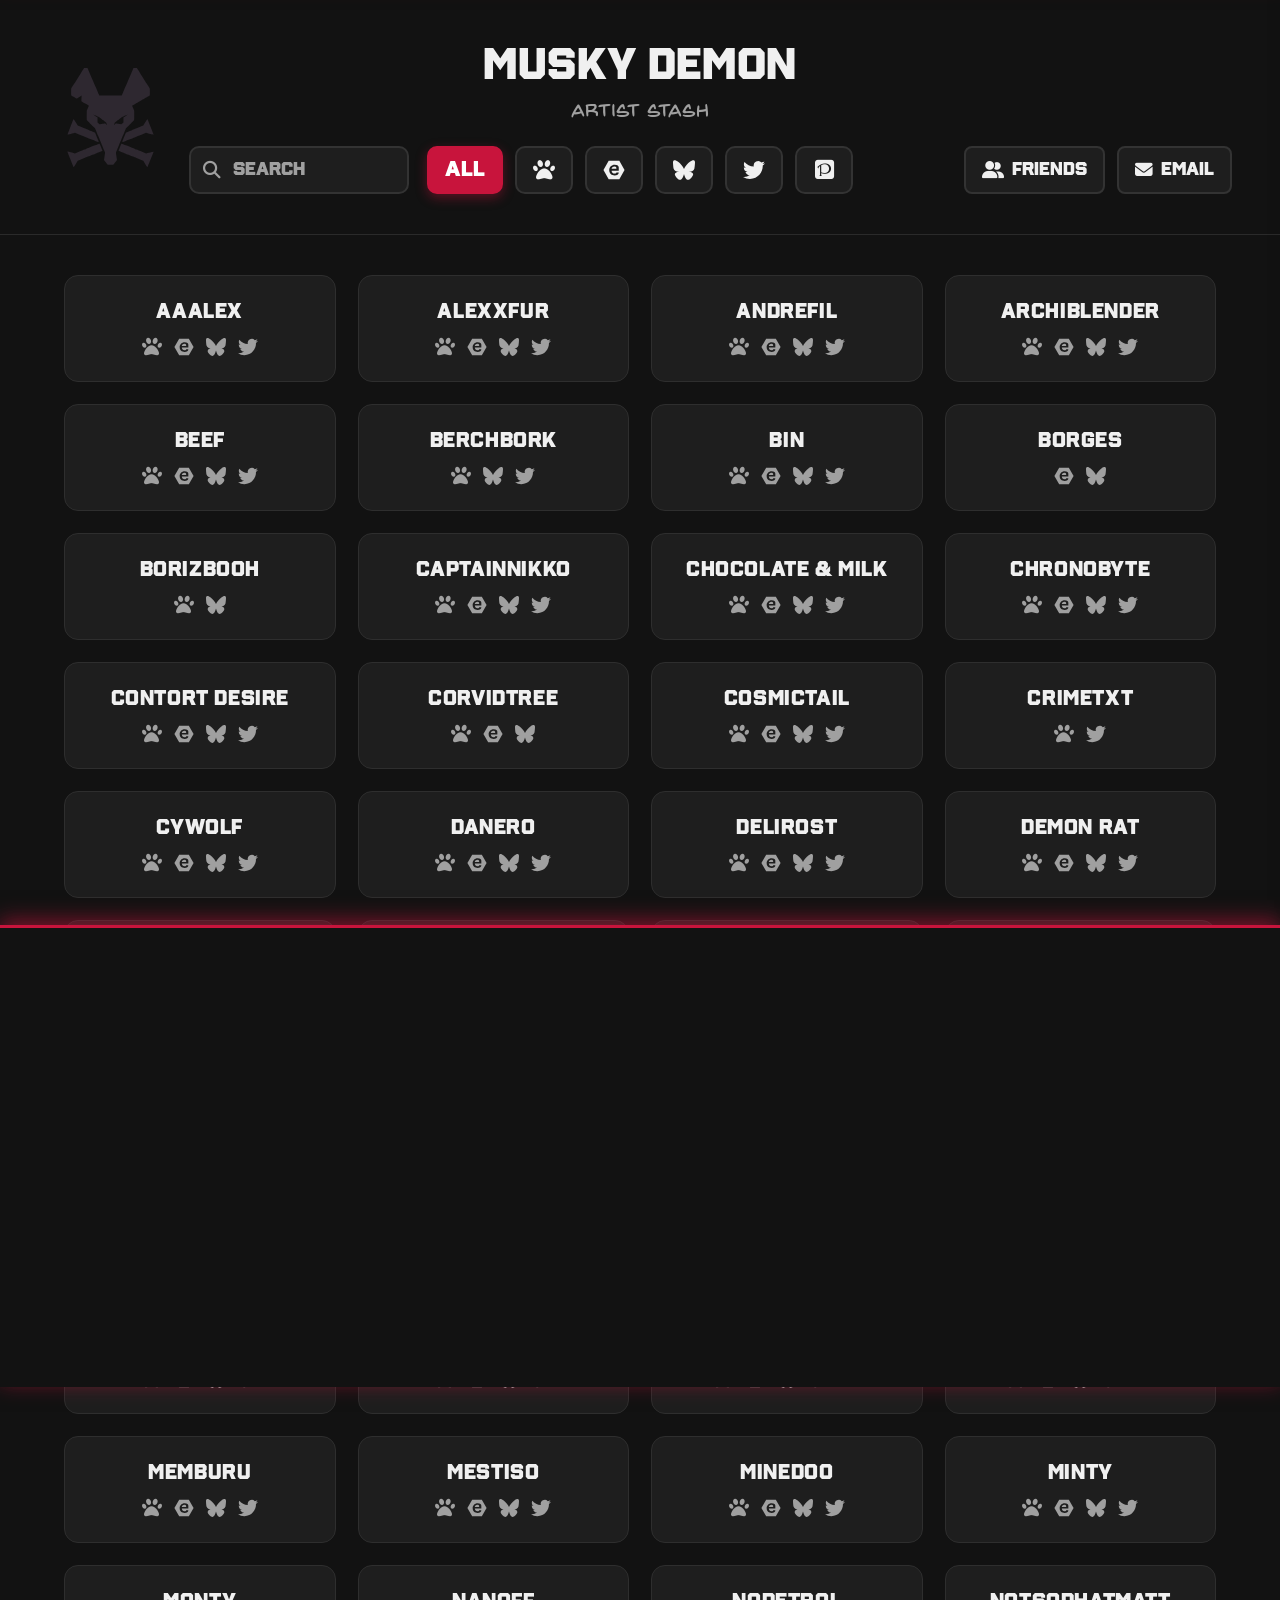
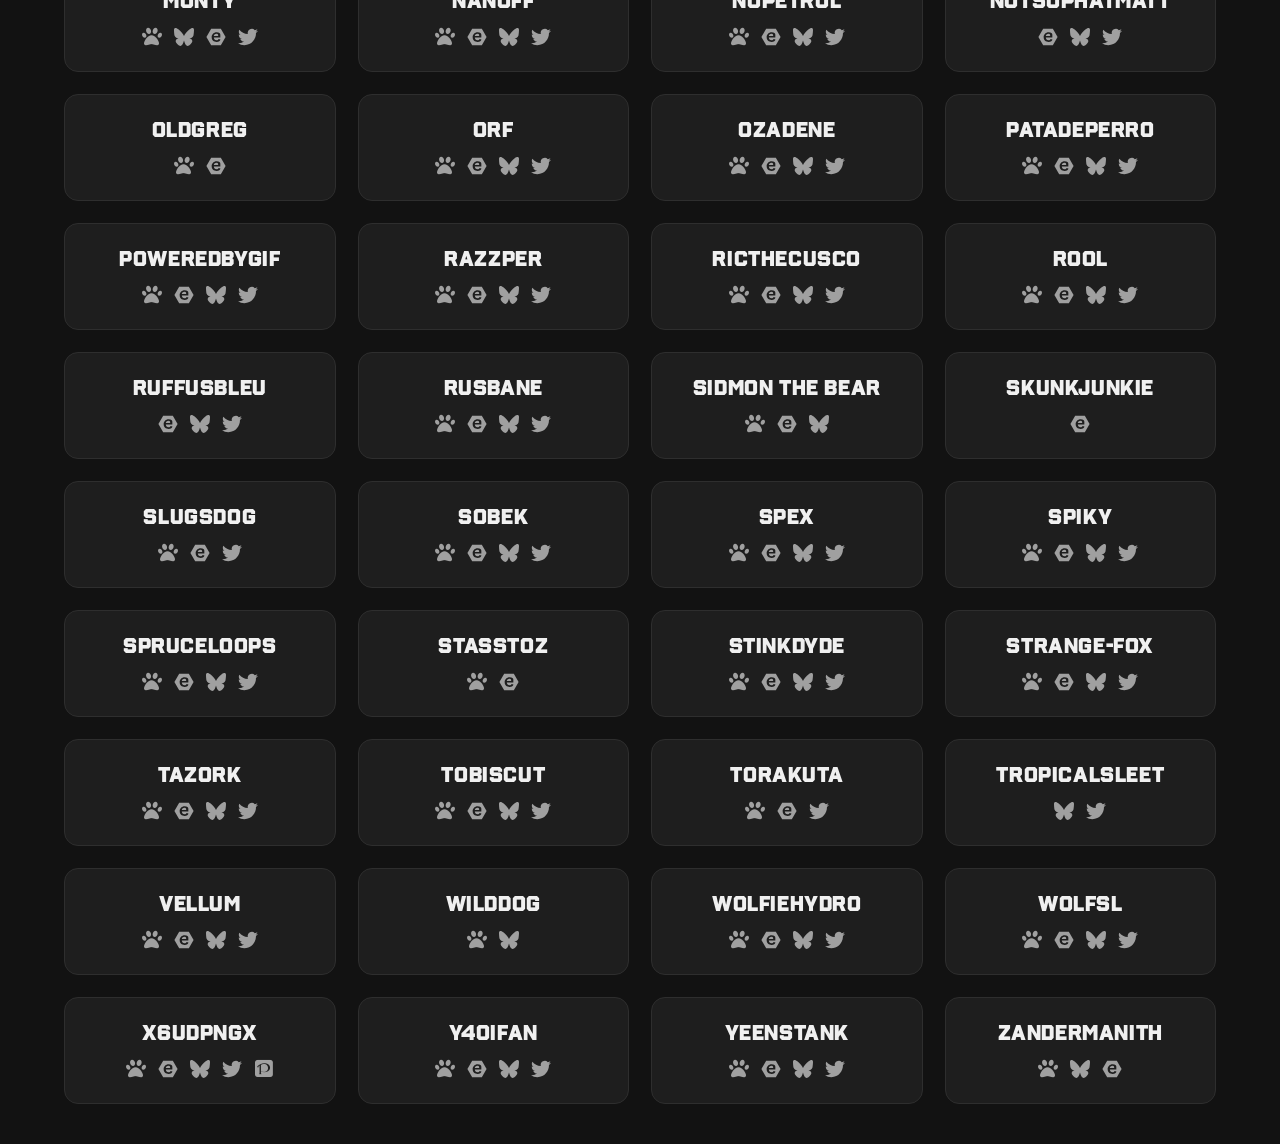
<file: artists/index.html>
<!DOCTYPE html>
<html lang="en">
<head>
    <meta charset="UTF-8">
    <meta name="viewport" content="width=device-width, initial-scale=1.0">
    <title>My Favorite Artists</title>
    <link rel="stylesheet" href="../style.css">
    <link rel="stylesheet" href="https://cdnjs.cloudflare.com/ajax/libs/font-awesome/6.5.1/css/all.min.css">
</head>
<body>
<div class="transition-maw"></div>
    <header>
        <div class="header-logo">
            <svg viewBox="0 0 22000 22000" class="custom-logo glitch-icon" fill="currentColor">
                <g transform="translate(0, 22000) scale(1, -1)">
                    <path d="M6375 19702 c-19 -12 -64 -73 -119 -162 -50 -78 -96 -148 -103 -156 -15 -15 -316 -490 -325 -514 -3 -8 -237 -383 -520 -833 -282 -450 -583 -931 -668 -1069 -85 -138 -162 -258 -171 -267 -33 -33 -364 -568 -381 -616 -16 -45 -17 -99 -18 -585 0 -324 4 -549 10 -571 6 -19 20 -45 32 -56 21 -20 351 -213 363 -213 3 0 135 -74 294 -165 194 -111 298 -165 318 -165 22 0 114 58 362 225 182 124 334 225 337 225 3 0 32 18 65 41 33 22 63 39 65 36 2 -2 -7 -217 -22 -478 -24 -429 -25 -477 -11 -509 14 -32 69 -66 661 -404 388 -221 646 -375 646 -383 0 -8 -77 -200 -172 -426 -94 -227 -177 -439 -185 -472 -20 -92 -19 -1562 1 -1610 15 -36 641 -676 1161 -1187 l290 -285 59 -149 c140 -352 439 -1079 445 -1084 4 -3 73 -167 153 -365 409 -1007 562 -1380 568 -1385 7 -5 57 -126 400 -973 l133 -327 -6 -68 c-3 -37 -42 -317 -86 -624 -45 -306 -81 -579 -81 -607 0 -49 3 -54 108 -186 264 -334 499 -620 525 -639 28 -21 37 -21 497 -21 460 0 469 0 497 21 26 19 261 305 526 639 104 132 107 137 107 186 0 28 -36 301 -81 607 -44 307 -83 587 -86 624 l-6 68 133 327 c343 847 393 968 400 973 6 5 159 378 568 1385 80 198 149 362 153 365 6 5 305 732 445 1084 l59 149 290 285 c520 511 1146 1151 1161 1187 20 48 21 1518 1 1610 -8 33 -91 245 -185 472 -95 226 -172 418 -172 426 0 8 209 134 519 311 285 163 521 296 524 296 9 0 272 152 277 161 3 4 140 85 305 179 165 94 302 175 305 179 5 9 776 451 785 451 12 0 342 193 363 213 12 11 26 37 32 56 6 22 10 247 10 571 -1 486 -2 540 -18 585 -17 48 -348 583 -381 616 -9 9 -86 129 -171 267 -85 138 -386 619 -668 1069 -283 450 -517 825 -520 833 -9 24 -310 499 -325 514 -7 8 -53 78 -103 156 -55 89 -100 150 -119 162 -28 17 -51 18 -285 16 -221 -3 -259 -5 -282 -20 -20 -13 -61 -101 -191 -405 -91 -213 -169 -397 -173 -408 -20 -58 -507 -1191 -513 -1195 -4 -3 -56 -120 -115 -260 -59 -140 -265 -626 -458 -1080 -193 -454 -359 -847 -370 -875 -11 -27 -24 -52 -28 -55 -4 -3 -59 -126 -123 -275 l-116 -270 -1971 0 -1971 0 -116 270 c-64 149 -119 272 -123 275 -4 3 -17 28 -28 55 -11 28 -177 421 -370 875 -193 454 -399 940 -458 1080 -59 140 -111 257 -115 260 -6 4 -493 1137 -513 1195 -4 11 -82 195 -173 408 -130 304 -171 392 -191 405 -23 15 -61 17 -282 20 -234 2 -257 1 -285 -16z m2001 -8343 c170 -78 354 -161 409 -184 88 -37 140 -72 413 -274 172 -127 316 -231 319 -231 8 0 221 -159 225 -168 2 -4 112 -88 245 -186 l242 -179 85 -231 c48 -127 86 -239 86 -248 0 -47 -42 -11 -164 142 -143 179 -128 170 -251 150 -225 -36 -884 -130 -914 -130 -33 1 -50 15 -193 154 l-158 154 0 433 -1 434 -362 226 c-315 196 -362 230 -365 253 -3 24 -1 26 36 26 29 0 118 -36 348 -141z m5632 115 c-3 -23 -50 -57 -365 -253 l-362 -226 -1 -434 0 -433 -157 -154 c-144 -139 -161 -153 -194 -154 -30 0 -689 94 -914 130 -123 20 -108 29 -251 -150 -122 -153 -164 -189 -164 -142 0 9 38 121 86 248 l85 231 242 179 c133 98 243 182 245 186 4 9 217 168 225 168 3 0 147 104 319 232 262 193 328 237 403 269 49 21 232 103 405 182 244 113 325 146 358 146 41 1 43 0 40 -25z"/>
                    <path d="M4477 10678 c-8 -13 -250 -611 -537 -1329 -414 -1032 -522 -1311 -516 -1332 13 -54 -24 -62 1049 214 l268 68 707 -280 c389 -154 1038 -412 1442 -572 404 -160 737 -294 740 -298 3 -4 46 -23 95 -42 50 -19 307 -121 571 -226 536 -213 551 -217 598 -160 14 17 26 43 26 58 0 28 -114 321 -129 331 -4 3 -13 21 -20 40 -32 94 -487 1195 -500 1210 -9 10 -117 57 -241 105 -369 142 -885 348 -890 356 -5 6 -248 103 -1461 583 l-445 176 -320 526 c-175 289 -332 541 -347 560 -34 40 -70 45 -90 12z"/>
                    <path d="M17433 10666 c-15 -19 -172 -271 -347 -560 l-320 -526 -445 -176 c-1213 -480 -1456 -577 -1461 -583 -5 -8 -521 -214 -890 -356 -124 -48 -232 -95 -241 -105 -13 -15 -468 -1116 -500 -1210 -7 -19 -16 -37 -20 -40 -15 -10 -129 -303 -129 -331 0 -15 12 -41 26 -58 47 -57 62 -53 598 160 264 105 522 207 571 226 50 19 92 38 95 42 3 4 336 138 740 298 404 160 1053 418 1442 572 l707 280 268 -68 c817 -210 994 -253 1018 -247 58 15 69 -18 -485 1365 -287 718 -529 1316 -537 1329 -20 33 -56 28 -90 -12z"/>
                    <path d="M8890 6333 c-63 -26 -329 -131 -590 -233 -1124 -443 -1575 -624 -1580 -631 -3 -4 -134 -58 -290 -119 -157 -62 -601 -237 -987 -391 l-702 -278 -268 68 c-817 210 -994 253 -1018 247 -58 -15 -69 18 485 -1365 287 -718 529 -1316 537 -1328 20 -34 56 -29 90 11 15 19 172 271 347 560 l320 526 445 176 c1213 480 1456 577 1461 583 5 7 495 204 825 331 88 34 311 122 495 195 184 73 505 200 713 282 456 178 437 162 375 318 -17 44 -35 82 -39 85 -3 3 -16 28 -27 55 -266 661 -368 904 -386 923 -38 39 -79 36 -206 -15z"/>
                    <path d="M12935 6371 c-11 -5 -27 -17 -36 -27 -14 -15 -138 -317 -381 -919 -11 -27 -24 -52 -27 -55 -11 -8 -71 -163 -71 -183 0 -10 6 -30 14 -45 12 -23 64 -47 393 -175 208 -82 529 -209 713 -282 184 -73 407 -161 495 -195 330 -127 820 -324 825 -331 5 -6 248 -103 1461 -583 l445 -176 320 -526 c175 -289 332 -541 347 -560 34 -40 70 -45 90 -12 8 13 250 611 537 1329 414 1032 522 1311 516 1332 -13 54 24 62 -1049 -214 l-268 -68 -702 278 c-386 154 -830 329 -987 391 -156 61 -287 115 -290 119 -5 7 -457 188 -1580 631 -792 312 -724 287 -765 271z"/>
                </g>
            </svg>
        </div>
        
        <h1 class="title-font">Musky Demon</h1>
        <p class="body-font">Artist Stash</p>
        
        <div class="controls-wrapper">
            
            <div class="search-and-all">
                <div class="search-container">
                    <i class="fa-solid fa-magnifying-glass search-icon"></i>
                    <input type="text" id="searchInput" class="search-bar" placeholder="SEARCH">
                </div>
                <button class="filter-btn active all-btn" data-platform="all">ALL</button>
            </div>
            
            <div class="filters" id="filters">
                <button class="filter-btn" data-platform="fa" title="FurAffinity">
                    <i class="fa-solid fa-paw"></i>
                </button>
                <button class="filter-btn" data-platform="e621" title="e621">
                    <svg viewBox="0 0 24 24">
                        <path fill-rule="evenodd" clip-rule="evenodd" d="M6.2 2L17.8 2L23.5 12L17.8 22L6.2 22L0.5 12ZM17.2 9.4C17.2 7.5 15.9 6.2 12.7 6.2C9.4 6.2 6.8 8.8 6.8 12C6.8 15.9 9.4 17.9 12.7 17.9C15.3 17.9 17.2 16.6 17.2 14.6H14.6C14.6 15.3 14 15.9 12.7 15.9C10.7 15.9 9.4 14.6 9.4 12.7H17.2V9.4ZM9.4 10.7C9.4 9.4 10.7 8.1 12.7 8.1C14.6 8.1 14.6 9.4 14.6 10.7H9.4Z" />
                    </svg>
                </button>
                <button class="filter-btn" data-platform="bsky" title="BlueSky">
                    <svg viewBox="0 0 24 24"><path d="M12 10.8c-1.087-2.114-4.046-6.053-6.798-7.995C2.566.944 1.561 1.266.902 1.565.139 1.908 0 3.08 0 3.768c0 .69.378 5.65.624 6.479.815 2.736 3.713 3.66 6.383 3.364.136-.02.275-.039.415-.056-.138.022-.276.04-.415.056-3.912.58-7.387 2.005-2.83 7.078 5.013 5.19 6.87-1.113 7.823-4.381.953 3.268 2.81 9.57 7.823 4.381 4.557-5.073 1.082-6.498-2.83-7.078-.139-.016-.277-.034-.415-.056.14.017.279.036.415.056 2.67.297 5.568-.628 6.383-3.364.246-.828.624-5.79.624-6.478 0-.69-.139-1.861-.902-2.204-.659-.298-1.664-.62-4.3 1.24C16.046 4.748 13.087 8.687 12 10.8Z"/></svg>
                </button>
                <button class="filter-btn" data-platform="twitter" title="Twitter">
                    <svg viewBox="0 0 24 24"><path d="M23.953 4.57a10 10 0 01-2.825.775 4.958 4.958 0 002.163-2.723c-.951.555-2.005.959-3.127 1.184a4.92 4.92 0 00-8.384 4.482C7.69 8.095 4.067 6.13 1.64 3.162a4.822 4.822 0 00-.666 2.475c0 1.71.87 3.213 2.188 4.096a4.904 4.904 0 01-2.228-.616v.06a4.923 4.923 0 003.946 4.827 4.996 4.996 0 01-2.212.085 4.936 4.936 0 004.604 3.417 9.867 9.867 0 01-6.102 2.105c-.39 0-.779-.023-1.17-.067a13.995 13.995 0 007.557 2.209c9.053 0 13.998-7.496 13.998-13.985 0-.21 0-.42-.015-.63A9.936 9.936 0 0024 4.59z"/></svg>
                </button>
                <button class="filter-btn" data-platform="pixiv" title="Pixiv">
                    <i class="fa-brands fa-pixiv"></i>
                </button>
            </div>
            
        </div>

        <div class="top-nav">
            <a href="../friends/" class="nav-btn friends-btn" title="Friends">
                <i class="fa-solid fa-user-group"></i>
                <span class="btn-text">Friends</span>
            </a>
            <a href="../redirect/" class="nav-btn email-btn" title="Email">
                <i class="fa-solid fa-envelope"></i>
                <span class="btn-text">Email</span>
            </a>
        </div>

    </header>

    <main>
        <div class="artist-grid" id="artistGrid"></div>
    </main>

    <div id="sidePanel" class="side-panel">
        <button id="closePanel" class="close-btn" aria-label="Close panel"><i class="fa-solid fa-xmark"></i></button>
        <div class="panel-content" id="panelContent">
        </div>
    </div>
    
    <div id="panelOverlay" class="panel-overlay"></div>

    <script src="artists.js"></script>
    <script src="../script.js"></script>
</body>
</html>
</file>
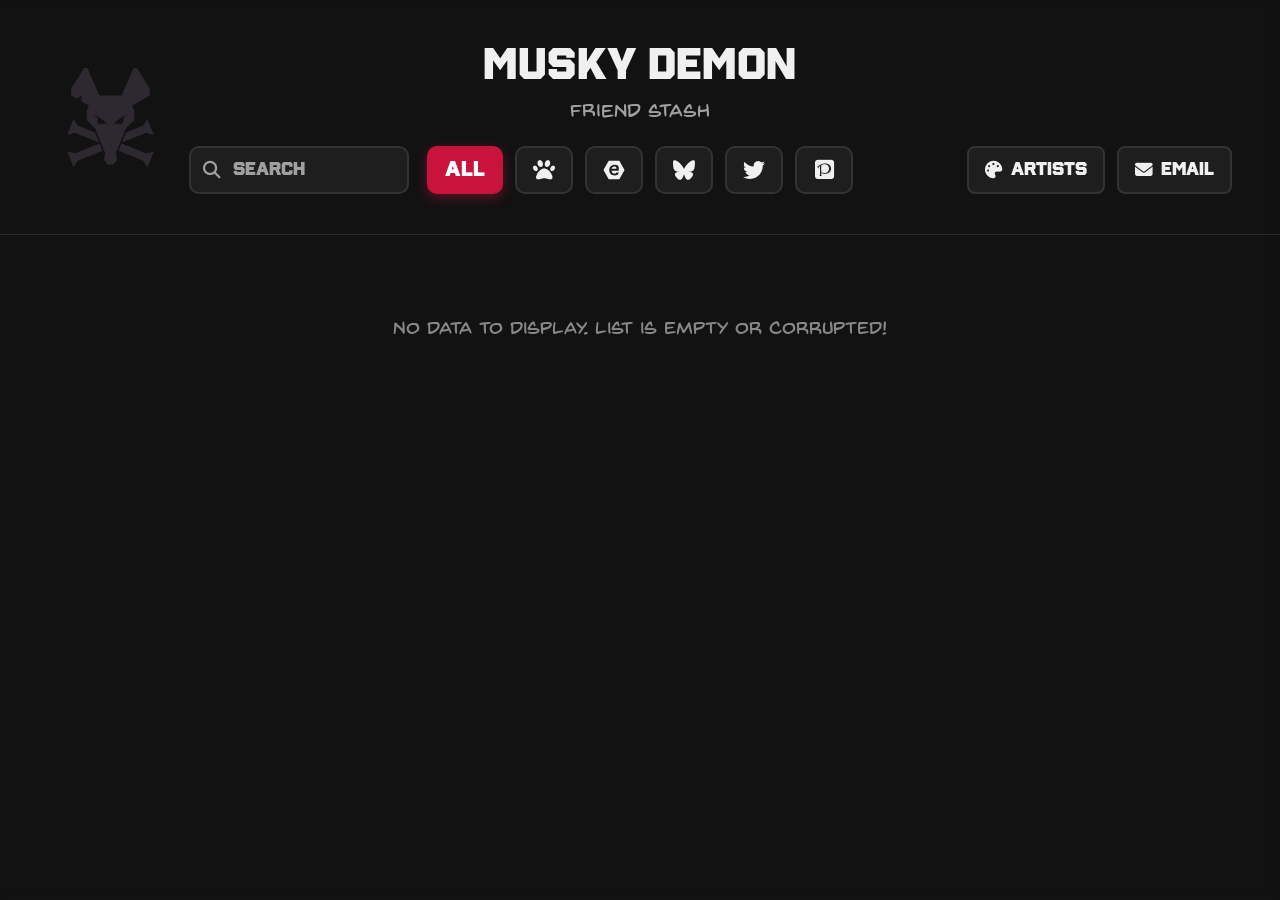
<file: friends/index.html>
<!DOCTYPE html>
<html lang="en">
<head>
    <meta charset="UTF-8">
    <meta name="viewport" content="width=device-width, initial-scale=1.0">
    <title>My Dear Friends</title>
    <link rel="stylesheet" href="../style.css">
    <link rel="stylesheet" href="https://cdnjs.cloudflare.com/ajax/libs/font-awesome/6.5.1/css/all.min.css">
</head>
<body>
<div class="transition-maw"></div>
    <header>
        <div class="header-logo">
            <svg viewBox="0 0 22000 22000" class="custom-logo glitch-icon" fill="currentColor">
                <g transform="translate(0, 22000) scale(1, -1)">
                    <path d="M6375 19702 c-19 -12 -64 -73 -119 -162 -50 -78 -96 -148 -103 -156 -15 -15 -316 -490 -325 -514 -3 -8 -237 -383 -520 -833 -282 -450 -583 -931 -668 -1069 -85 -138 -162 -258 -171 -267 -33 -33 -364 -568 -381 -616 -16 -45 -17 -99 -18 -585 0 -324 4 -549 10 -571 6 -19 20 -45 32 -56 21 -20 351 -213 363 -213 3 0 135 -74 294 -165 194 -111 298 -165 318 -165 22 0 114 58 362 225 182 124 334 225 337 225 3 0 32 18 65 41 33 22 63 39 65 36 2 -2 -7 -217 -22 -478 -24 -429 -25 -477 -11 -509 14 -32 69 -66 661 -404 388 -221 646 -375 646 -383 0 -8 -77 -200 -172 -426 -94 -227 -177 -439 -185 -472 -20 -92 -19 -1562 1 -1610 15 -36 641 -676 1161 -1187 l290 -285 59 -149 c140 -352 439 -1079 445 -1084 4 -3 73 -167 153 -365 409 -1007 562 -1380 568 -1385 7 -5 57 -126 400 -973 l133 -327 -6 -68 c-3 -37 -42 -317 -86 -624 -45 -306 -81 -579 -81 -607 0 -49 3 -54 108 -186 264 -334 499 -620 525 -639 28 -21 37 -21 497 -21 460 0 469 0 497 21 26 19 261 305 526 639 104 132 107 137 107 186 0 28 -36 301 -81 607 -44 307 -83 587 -86 624 l-6 68 133 327 c343 847 393 968 400 973 6 5 159 378 568 1385 80 198 149 362 153 365 6 5 305 732 445 1084 l59 149 290 285 c520 511 1146 1151 1161 1187 20 48 21 1518 1 1610 -8 33 -91 245 -185 472 -95 226 -172 418 -172 426 0 8 209 134 519 311 285 163 521 296 524 296 9 0 272 152 277 161 3 4 140 85 305 179 165 94 302 175 305 179 5 9 776 451 785 451 12 0 342 193 363 213 12 11 26 37 32 56 6 22 10 247 10 571 -1 486 -2 540 -18 585 -17 48 -348 583 -381 616 -9 9 -86 129 -171 267 -85 138 -386 619 -668 1069 -283 450 -517 825 -520 833 -9 24 -310 499 -325 514 -7 8 -53 78 -103 156 -55 89 -100 150 -119 162 -28 17 -51 18 -285 16 -221 -3 -259 -5 -282 -20 -20 -13 -61 -101 -191 -405 -91 -213 -169 -397 -173 -408 -20 -58 -507 -1191 -513 -1195 -4 -3 -56 -120 -115 -260 -59 -140 -265 -626 -458 -1080 -193 -454 -359 -847 -370 -875 -11 -27 -24 -52 -28 -55 -4 -3 -59 -126 -123 -275 l-116 -270 -1971 0 -1971 0 -116 270 c-64 149 -119 272 -123 275 -4 3 -17 28 -28 55 -11 28 -177 421 -370 875 -193 454 -399 940 -458 1080 -59 140 -111 257 -115 260 -6 4 -493 1137 -513 1195 -4 11 -82 195 -173 408 -130 304 -171 392 -191 405 -23 15 -61 17 -282 20 -234 2 -257 1 -285 -16z m2001 -8343 c170 -78 354 -161 409 -184 88 -37 140 -72 413 -274 172 -127 316 -231 319 -231 8 0 221 -159 225 -168 2 -4 112 -88 245 -186 l242 -179 85 -231 c48 -127 86 -239 86 -248 0 -47 -42 -11 -164 142 -143 179 -128 170 -251 150 -225 -36 -884 -130 -914 -130 -33 1 -50 15 -193 154 l-158 154 0 433 -1 434 -362 226 c-315 196 -362 230 -365 253 -3 24 -1 26 36 26 29 0 118 -36 348 -141z m5632 115 c-3 -23 -50 -57 -365 -253 l-362 -226 -1 -434 0 -433 -157 -154 c-144 -139 -161 -153 -194 -154 -30 0 -689 94 -914 130 -123 20 -108 29 -251 -150 -122 -153 -164 -189 -164 -142 0 9 38 121 86 248 l85 231 242 179 c133 98 243 182 245 186 4 9 217 168 225 168 3 0 147 104 319 232 262 193 328 237 403 269 49 21 232 103 405 182 244 113 325 146 358 146 41 1 43 0 40 -25z"/>
                    <path d="M4477 10678 c-8 -13 -250 -611 -537 -1329 -414 -1032 -522 -1311 -516 -1332 13 -54 -24 -62 1049 214 l268 68 707 -280 c389 -154 1038 -412 1442 -572 404 -160 737 -294 740 -298 3 -4 46 -23 95 -42 50 -19 307 -121 571 -226 536 -213 551 -217 598 -160 14 17 26 43 26 58 0 28 -114 321 -129 331 -4 3 -13 21 -20 40 -32 94 -487 1195 -500 1210 -9 10 -117 57 -241 105 -369 142 -885 348 -890 356 -5 6 -248 103 -1461 583 l-445 176 -320 526 c-175 289 -332 541 -347 560 -34 40 -70 45 -90 12z"/>
                    <path d="M17433 10666 c-15 -19 -172 -271 -347 -560 l-320 -526 -445 -176 c-1213 -480 -1456 -577 -1461 -583 -5 -8 -521 -214 -890 -356 -124 -48 -232 -95 -241 -105 -13 -15 -468 -1116 -500 -1210 -7 -19 -16 -37 -20 -40 -15 -10 -129 -303 -129 -331 0 -15 12 -41 26 -58 47 -57 62 -53 598 160 264 105 522 207 571 226 50 19 92 38 95 42 3 4 336 138 740 298 404 160 1053 418 1442 572 l707 280 268 -68 c817 -210 994 -253 1018 -247 58 15 69 -18 -485 1365 -287 718 -529 1316 -537 1329 -20 33 -56 28 -90 -12z"/>
                    <path d="M8890 6333 c-63 -26 -329 -131 -590 -233 -1124 -443 -1575 -624 -1580 -631 -3 -4 -134 -58 -290 -119 -157 -62 -601 -237 -987 -391 l-702 -278 -268 68 c-817 210 -994 253 -1018 247 -58 -15 -69 18 485 -1365 287 -718 529 -1316 537 -1328 20 -34 56 -29 90 11 15 19 172 271 347 560 l320 526 445 176 c1213 480 1456 577 1461 583 5 7 495 204 825 331 88 34 311 122 495 195 184 73 505 200 713 282 456 178 437 162 375 318 -17 44 -35 82 -39 85 -3 3 -16 28 -27 55 -266 661 -368 904 -386 923 -38 39 -79 36 -206 -15z"/>
                    <path d="M12935 6371 c-11 -5 -27 -17 -36 -27 -14 -15 -138 -317 -381 -919 -11 -27 -24 -52 -27 -55 -11 -8 -71 -163 -71 -183 0 -10 6 -30 14 -45 12 -23 64 -47 393 -175 208 -82 529 -209 713 -282 184 -73 407 -161 495 -195 330 -127 820 -324 825 -331 5 -6 248 -103 1461 -583 l445 -176 320 -526 c175 -289 332 -541 347 -560 34 -40 70 -45 90 -12 8 13 250 611 537 1329 414 1032 522 1311 516 1332 -13 54 24 62 -1049 -214 l-268 -68 -702 278 c-386 154 -830 329 -987 391 -156 61 -287 115 -290 119 -5 7 -457 188 -1580 631 -792 312 -724 287 -765 271z"/>
                </g>
            </svg>
        </div>
        
        <h1 class="title-font">Musky Demon</h1>
        <p class="body-font">Friend Stash</p>
        
        <div class="controls-wrapper">
            
            <div class="search-and-all">
                <div class="search-container">
                    <i class="fa-solid fa-magnifying-glass search-icon"></i>
                    <input type="text" id="searchInput" class="search-bar" placeholder="SEARCH">
                </div>
                <button class="filter-btn active all-btn" data-platform="all">ALL</button>
            </div>
            
            <div class="filters" id="filters">
                <button class="filter-btn" data-platform="fa" title="FurAffinity">
                    <i class="fa-solid fa-paw"></i>
                </button>
                <button class="filter-btn" data-platform="e621" title="e621">
                    <svg viewBox="0 0 24 24">
                        <path fill-rule="evenodd" clip-rule="evenodd" d="M6.2 2L17.8 2L23.5 12L17.8 22L6.2 22L0.5 12ZM17.2 9.4C17.2 7.5 15.9 6.2 12.7 6.2C9.4 6.2 6.8 8.8 6.8 12C6.8 15.9 9.4 17.9 12.7 17.9C15.3 17.9 17.2 16.6 17.2 14.6H14.6C14.6 15.3 14 15.9 12.7 15.9C10.7 15.9 9.4 14.6 9.4 12.7H17.2V9.4ZM9.4 10.7C9.4 9.4 10.7 8.1 12.7 8.1C14.6 8.1 14.6 9.4 14.6 10.7H9.4Z" />
                    </svg>
                </button>
                <button class="filter-btn" data-platform="bsky" title="BlueSky">
                    <svg viewBox="0 0 24 24"><path d="M12 10.8c-1.087-2.114-4.046-6.053-6.798-7.995C2.566.944 1.561 1.266.902 1.565.139 1.908 0 3.08 0 3.768c0 .69.378 5.65.624 6.479.815 2.736 3.713 3.66 6.383 3.364.136-.02.275-.039.415-.056-.138.022-.276.04-.415.056-3.912.58-7.387 2.005-2.83 7.078 5.013 5.19 6.87-1.113 7.823-4.381.953 3.268 2.81 9.57 7.823 4.381 4.557-5.073 1.082-6.498-2.83-7.078-.139-.016-.277-.034-.415-.056.14.017.279.036.415.056 2.67.297 5.568-.628 6.383-3.364.246-.828.624-5.79.624-6.478 0-.69-.139-1.861-.902-2.204-.659-.298-1.664-.62-4.3 1.24C16.046 4.748 13.087 8.687 12 10.8Z"/></svg>
                </button>
                <button class="filter-btn" data-platform="twitter" title="Twitter">
                    <svg viewBox="0 0 24 24"><path d="M23.953 4.57a10 10 0 01-2.825.775 4.958 4.958 0 002.163-2.723c-.951.555-2.005.959-3.127 1.184a4.92 4.92 0 00-8.384 4.482C7.69 8.095 4.067 6.13 1.64 3.162a4.822 4.822 0 00-.666 2.475c0 1.71.87 3.213 2.188 4.096a4.904 4.904 0 01-2.228-.616v.06a4.923 4.923 0 003.946 4.827 4.996 4.996 0 01-2.212.085 4.936 4.936 0 004.604 3.417 9.867 9.867 0 01-6.102 2.105c-.39 0-.779-.023-1.17-.067a13.995 13.995 0 007.557 2.209c9.053 0 13.998-7.496 13.998-13.985 0-.21 0-.42-.015-.63A9.936 9.936 0 0024 4.59z"/></svg>
                </button>
                <button class="filter-btn" data-platform="pixiv" title="Pixiv">
                    <i class="fa-brands fa-pixiv"></i>
                </button>
            </div>
            
        </div>

        <div class="top-nav">
            <a href="../artists/" class="nav-btn artists-btn" title="Artists">
                <i class="fa-solid fa-palette"></i>
                <span class="btn-text">Artists</span>
            </a>
            <a href="../redirect/" class="nav-btn email-btn" title="Email">
                <i class="fa-solid fa-envelope"></i>
                <span class="btn-text">Email</span>
            </a>
        </div>

    </header>

    <main>
        <div class="artist-grid" id="artistGrid"></div>
    </main>

    <div id="sidePanel" class="side-panel">
        <button id="closePanel" class="close-btn" aria-label="Close panel"><i class="fa-solid fa-xmark"></i></button>
        <div class="panel-content" id="panelContent">
        </div>
    </div>
    
    <div id="panelOverlay" class="panel-overlay"></div>

    <script src="friends.js"></script>
    <script src="../script.js"></script>
</body>
</html>
</file>
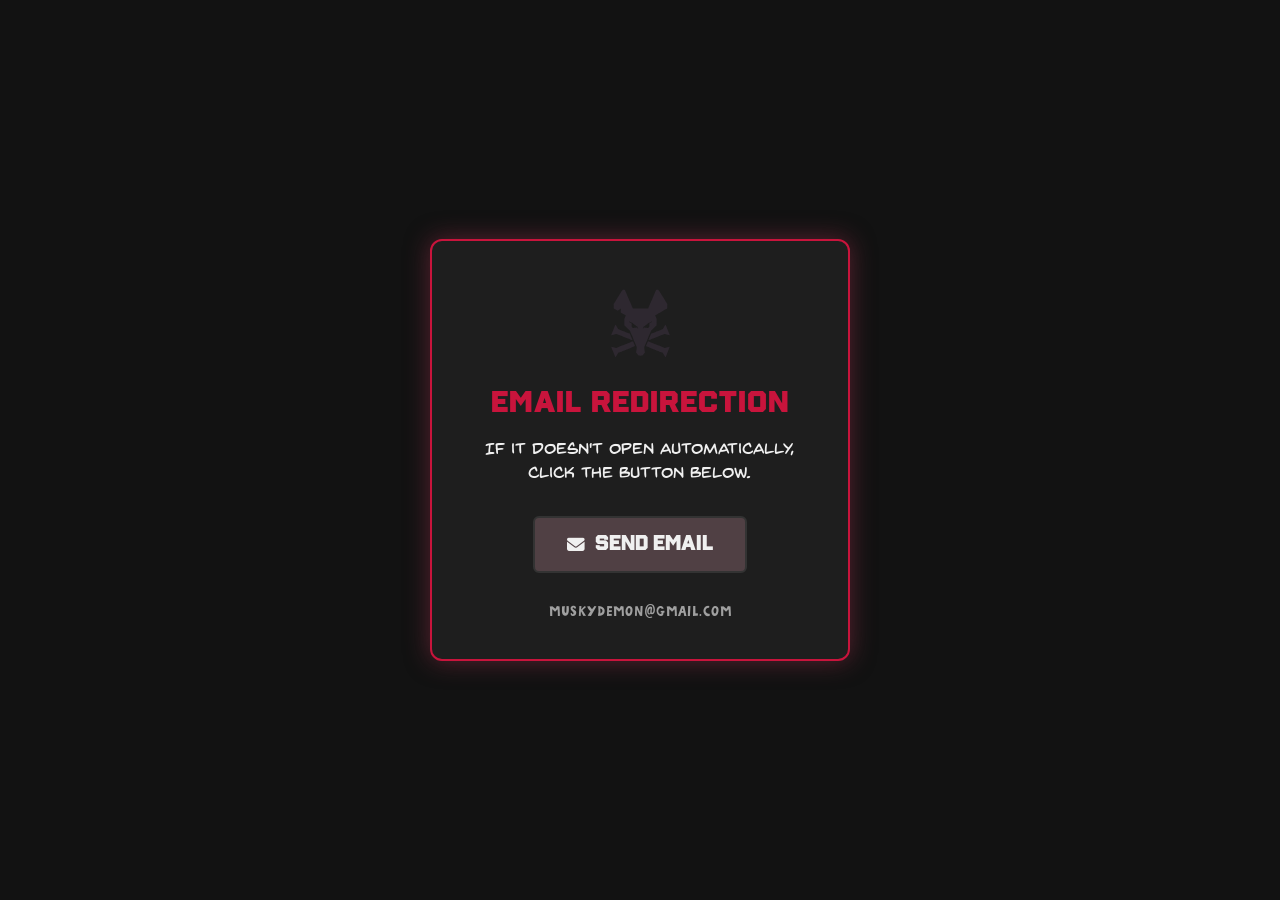
<file: redirect/index.html>
<!DOCTYPE html>
<html lang="en">
<head>
    <meta charset="UTF-8">
    <meta name="viewport" content="width=device-width, initial-scale=1.0">
    <title>Sniffing through..</title>
    <link rel="stylesheet" href="style.css">
    <!-- FontAwesome for the button icon -->
    <link rel="stylesheet" href="https://cdnjs.cloudflare.com/ajax/libs/font-awesome/6.5.1/css/all.min.css">
</head>
<body>

    <div class="card" id="redirectCard">
        <div class="icon-header">
            <!-- Exact Vector SVG with Glitch Animation Class -->
            <svg viewBox="0 0 22000 22000" class="custom-logo glitch-icon" fill="currentColor">
                <g transform="translate(0, 22000) scale(1, -1)">
                    <path d="M6375 19702 c-19 -12 -64 -73 -119 -162 -50 -78 -96 -148 -103 -156 -15 -15 -316 -490 -325 -514 -3 -8 -237 -383 -520 -833 -282 -450 -583 -931 -668 -1069 -85 -138 -162 -258 -171 -267 -33 -33 -364 -568 -381 -616 -16 -45 -17 -99 -18 -585 0 -324 4 -549 10 -571 6 -19 20 -45 32 -56 21 -20 351 -213 363 -213 3 0 135 -74 294 -165 194 -111 298 -165 318 -165 22 0 114 58 362 225 182 124 334 225 337 225 3 0 32 18 65 41 33 22 63 39 65 36 2 -2 -7 -217 -22 -478 -24 -429 -25 -477 -11 -509 14 -32 69 -66 661 -404 388 -221 646 -375 646 -383 0 -8 -77 -200 -172 -426 -94 -227 -177 -439 -185 -472 -20 -92 -19 -1562 1 -1610 15 -36 641 -676 1161 -1187 l290 -285 59 -149 c140 -352 439 -1079 445 -1084 4 -3 73 -167 153 -365 409 -1007 562 -1380 568 -1385 7 -5 57 -126 400 -973 l133 -327 -6 -68 c-3 -37 -42 -317 -86 -624 -45 -306 -81 -579 -81 -607 0 -49 3 -54 108 -186 264 -334 499 -620 525 -639 28 -21 37 -21 497 -21 460 0 469 0 497 21 26 19 261 305 526 639 104 132 107 137 107 186 0 28 -36 301 -81 607 -44 307 -83 587 -86 624 l-6 68 133 327 c343 847 393 968 400 973 6 5 159 378 568 1385 80 198 149 362 153 365 6 5 305 732 445 1084 l59 149 290 285 c520 511 1146 1151 1161 1187 20 48 21 1518 1 1610 -8 33 -91 245 -185 472 -95 226 -172 418 -172 426 0 8 209 134 519 311 285 163 521 296 524 296 9 0 272 152 277 161 3 4 140 85 305 179 165 94 302 175 305 179 5 9 776 451 785 451 12 0 342 193 363 213 12 11 26 37 32 56 6 22 10 247 10 571 -1 486 -2 540 -18 585 -17 48 -348 583 -381 616 -9 9 -86 129 -171 267 -85 138 -386 619 -668 1069 -283 450 -517 825 -520 833 -9 24 -310 499 -325 514 -7 8 -53 78 -103 156 -55 89 -100 150 -119 162 -28 17 -51 18 -285 16 -221 -3 -259 -5 -282 -20 -20 -13 -61 -101 -191 -405 -91 -213 -169 -397 -173 -408 -20 -58 -507 -1191 -513 -1195 -4 -3 -56 -120 -115 -260 -59 -140 -265 -626 -458 -1080 -193 -454 -359 -847 -370 -875 -11 -27 -24 -52 -28 -55 -4 -3 -59 -126 -123 -275 l-116 -270 -1971 0 -1971 0 -116 270 c-64 149 -119 272 -123 275 -4 3 -17 28 -28 55 -11 28 -177 421 -370 875 -193 454 -399 940 -458 1080 -59 140 -111 257 -115 260 -6 4 -493 1137 -513 1195 -4 11 -82 195 -173 408 -130 304 -171 392 -191 405 -23 15 -61 17 -282 20 -234 2 -257 1 -285 -16z m2001 -8343 c170 -78 354 -161 409 -184 88 -37 140 -72 413 -274 172 -127 316 -231 319 -231 8 0 221 -159 225 -168 2 -4 112 -88 245 -186 l242 -179 85 -231 c48 -127 86 -239 86 -248 0 -47 -42 -11 -164 142 -143 179 -128 170 -251 150 -225 -36 -884 -130 -914 -130 -33 1 -50 15 -193 154 l-158 154 0 433 -1 434 -362 226 c-315 196 -362 230 -365 253 -3 24 -1 26 36 26 29 0 118 -36 348 -141z m5632 115 c-3 -23 -50 -57 -365 -253 l-362 -226 -1 -434 0 -433 -157 -154 c-144 -139 -161 -153 -194 -154 -30 0 -689 94 -914 130 -123 20 -108 29 -251 -150 -122 -153 -164 -189 -164 -142 0 9 38 121 86 248 l85 231 242 179 c133 98 243 182 245 186 4 9 217 168 225 168 3 0 147 104 319 232 262 193 328 237 403 269 49 21 232 103 405 182 244 113 325 146 358 146 41 1 43 0 40 -25z"/>
                    <path d="M4477 10678 c-8 -13 -250 -611 -537 -1329 -414 -1032 -522 -1311 -516 -1332 13 -54 -24 -62 1049 214 l268 68 707 -280 c389 -154 1038 -412 1442 -572 404 -160 737 -294 740 -298 3 -4 46 -23 95 -42 50 -19 307 -121 571 -226 536 -213 551 -217 598 -160 14 17 26 43 26 58 0 28 -114 321 -129 331 -4 3 -13 21 -20 40 -32 94 -487 1195 -500 1210 -9 10 -117 57 -241 105 -369 142 -885 348 -890 356 -5 6 -248 103 -1461 583 l-445 176 -320 526 c-175 289 -332 541 -347 560 -34 40 -70 45 -90 12z"/>
                    <path d="M17433 10666 c-15 -19 -172 -271 -347 -560 l-320 -526 -445 -176 c-1213 -480 -1456 -577 -1461 -583 -5 -8 -521 -214 -890 -356 -124 -48 -232 -95 -241 -105 -13 -15 -468 -1116 -500 -1210 -7 -19 -16 -37 -20 -40 -15 -10 -129 -303 -129 -331 0 -15 12 -41 26 -58 47 -57 62 -53 598 160 264 105 522 207 571 226 50 19 92 38 95 42 3 4 336 138 740 298 404 160 1053 418 1442 572 l707 280 268 -68 c817 -210 994 -253 1018 -247 58 15 69 -18 -485 1365 -287 718 -529 1316 -537 1329 -20 33 -56 28 -90 -12z"/>
                    <path d="M8890 6333 c-63 -26 -329 -131 -590 -233 -1124 -443 -1575 -624 -1580 -631 -3 -4 -134 -58 -290 -119 -157 -62 -601 -237 -987 -391 l-702 -278 -268 68 c-817 210 -994 253 -1018 247 -58 -15 -69 18 485 -1365 287 -718 529 -1316 537 -1328 20 -34 56 -29 90 11 15 19 172 271 347 560 l320 526 445 176 c1213 480 1456 577 1461 583 5 7 495 204 825 331 88 34 311 122 495 195 184 73 505 200 713 282 456 178 437 162 375 318 -17 44 -35 82 -39 85 -3 3 -16 28 -27 55 -266 661 -368 904 -386 923 -38 39 -79 36 -206 -15z"/>
                    <path d="M12935 6371 c-11 -5 -27 -17 -36 -27 -14 -15 -138 -317 -381 -919 -11 -27 -24 -52 -27 -55 -11 -8 -71 -163 -71 -183 0 -10 6 -30 14 -45 12 -23 64 -47 393 -175 208 -82 529 -209 713 -282 184 -73 407 -161 495 -195 330 -127 820 -324 825 -331 5 -6 248 -103 1461 -583 l445 -176 320 -526 c175 -289 332 -541 347 -560 34 -40 70 -45 90 -12 8 13 250 611 537 1329 414 1032 522 1311 516 1332 -13 54 24 62 -1049 -214 l-268 -68 -702 278 c-386 154 -830 329 -987 391 -156 61 -287 115 -290 119 -5 7 -457 188 -1580 631 -792 312 -724 287 -765 271z"/>
                </g>
            </svg>
        </div>
        
        <h2>Email Redirection</h2>
        
        <p class="sub-text">If it doesn't open automatically, click the button below.</p>
        
        <a href="mailto:muskydemon@gmail.com" class="btn" id="manualBtn">
            <i class="fa-solid fa-envelope"></i> Send Email
        </a>
        
        <p class="note">muskydemon@gmail.com</p>
        
        <!-- Animated visual timer -->
        <div class="progress-track">
            <div class="progress-fill" id="progressFill"></div>
        </div>
    </div>

    <script src="script.js"></script>
</body>
</html>
</file>
<file: style.css>
@font-face {
    font-family: 'PrimaryFont';
    src: url('fonts/Winner-Sans.ttf') format('truetype');
}
@font-face {
    font-family: 'SecondaryFont';
    src: url('fonts/Back-Issues.ttf') format('truetype');
}
@font-face {
    font-family: 'UIFont';
    src: url('fonts/Winner-Sans.ttf') format('truetype');
}

:root {
    --bg-color: #121212;
    --card-bg: #1e1e1e;
    --card-hover: #262626;
    --text-main: #f0f0f0;
    --text-muted: #a0a0a0;
    --accent: #C8143C;
    --accent-hover: #A02844;
}

* {
    box-sizing: border-box;
}

body {
    margin: 0;
    padding: 0;
    background-color: var(--bg-color);
    color: var(--text-main);
    font-family: 'SecondaryFont', sans-serif;
    min-height: 100vh;
    overflow-x: hidden;
    width: 100%;
}

body.no-scroll {
    overflow: hidden;
}

h1, h2, h3 { 
    font-family: 'PrimaryFont', sans-serif; 
    letter-spacing: 0.6px;
}

button, a { 
    font-family: 'UIFont', sans-serif; 
}

header {
    display: grid;
    grid-template-columns: 1fr auto 1fr;
    grid-template-rows: auto auto auto;
    align-items: center;
    padding: 2.5rem 3rem;
    border-bottom: 1px solid #2a2a2a;
    position: relative;
}

.header-logo {
    grid-column: 1;
    grid-row: 1 / 4;
    display: flex;
    align-items: center;
    justify-content: flex-start;
}

.custom-logo {
    width: 125px;
    height: 125px;
    color: #2E2830;
}

header h1 {
    grid-column: 2;
    grid-row: 1;
    font-size: 2.4rem;
    margin: 0 0 0.5rem 0;
    text-align: center;
}

header p {
    grid-column: 2;
    grid-row: 2;
    color: var(--text-muted);
    font-size: 1.2rem;
    margin: 0 0 1.5rem 0;
    text-align: center;
}

.controls-wrapper {
    grid-column: 2;
    grid-row: 3;
    display: flex;
    justify-content: center;
    align-items: center;
    gap: 12px;
}

.search-and-all {
    position: relative;
    display: flex;
    align-items: center;
}

.search-container {
    position: absolute;
    right: calc(100% + 18px);
    display: flex;
    align-items: center;
}

.search-icon {
    position: absolute;
    left: 14px;
    top: 50%;
    transform: translateY(-50%);
    color: var(--text-muted);
    font-size: 1.1rem;
    pointer-events: none;
}

.search-bar {
    background: var(--card-bg);
    color: var(--text-main);
    border: 2px solid #333;
    height: 48px;
    padding: 0 16px 0 42px;
    border-radius: 10px;
    font-size: 1rem;
    font-family: 'UIFont', sans-serif;
    outline: none;
    transition: all 0.2s ease;
    width: 220px;
}

.search-bar::placeholder {
    color: var(--text-muted);
    text-transform: uppercase;
    font-weight: 600;
}

.search-bar:focus {
    border-color: var(--accent);
    box-shadow: 0 0 12px rgba(200, 20, 60, 0.2);
    background: var(--card-hover);
}

.filters {
    display: flex;
    justify-content: center;
    align-items: center;
    flex-wrap: wrap;
    gap: 12px;
}

.top-nav {
    grid-column: 3;
    grid-row: 3;
    display: flex;
    gap: 12px;
    justify-content: flex-end;
    align-items: center;
}

.filter-btn {
    background: var(--card-bg);
    color: var(--text-main);
    border: 2px solid #333;
    min-width: 48px;
    height: 48px;
    padding: 0 16px;
    border-radius: 10px;
    cursor: pointer;
    font-size: 1.2rem;
    font-weight: bold;
    transition: all 0.2s ease;
    display: inline-flex;
    align-items: center;
    justify-content: center;
}

.filter-btn svg, .filter-btn i {
    width: 22px;
    height: 22px;
    font-size: 22px;
    fill: currentColor;
    display: flex;
    align-items: center;
    justify-content: center;
}

.filter-btn:hover {
    background: var(--card-hover);
    border-color: #444;
    transform: translateY(-2px);
}

.filter-btn.active {
    background: var(--accent);
    border-color: var(--accent);
    color: #fff;
    box-shadow: 0 4px 12px rgba(200, 20, 60, 0.4);
}

.nav-btn {
    background: var(--card-bg);
    color: var(--text-main);
    border: 2px solid #333;
    height: 48px;
    padding: 0 16px;
    border-radius: 8px;
    text-decoration: none;
    font-size: 1rem;
    font-weight: bold;
    transition: all 0.2s ease;
    display: inline-flex;
    align-items: center;
    justify-content: center;
    gap: 8px;
    width: auto;
}

.nav-btn i, .nav-btn svg {
    font-size: 1.1rem;
}

.nav-btn .btn-text {
    display: inline;
}

.nav-btn:hover {
    background: var(--card-hover);
    border-color: var(--accent);
    color: #fff;
    transform: translateY(-2px);
}

.artist-grid {
    display: grid;
    grid-template-columns: repeat(auto-fill, minmax(220px, 1fr));
    gap: 22px;
    padding: 2.5rem 1.5rem;
    max-width: 1200px;
    margin: 0 auto;
}

.artist-card {
    background: var(--card-bg);
    border-radius: 14px;
    padding: 24px 16px;
    text-align: center;
    cursor: pointer;
    transition: transform 0.2s cubic-bezier(0.25, 0.8, 0.25, 1), 
                box-shadow 0.2s ease, 
                border-color 0.2s ease;
    border: 1px solid #2e2e2e;
    min-width: 0;
}

.artist-card:hover {
    transform: translateY(-6px);
    background: var(--card-hover);
    box-shadow: 0 12px 24px rgba(0, 0, 0, 0.6);
    border-color: var(--accent);
}

.artist-card h3 { 
    margin: 0 0 12px 0;
    font-size: 1.1rem;
    white-space: nowrap; 
    position: relative;
    letter-spacing: 0.2;
}

.preview-icons {
    display: flex;
    justify-content: center;
    align-items: center;
    gap: 12px;
    color: var(--text-muted);
}

.icon-wrap {
    display: inline-flex;
    align-items: center;
    justify-content: center;
}

.icon-wrap svg, .icon-wrap i {
    width: 20px;
    height: 20px;
    font-size: 20px;
    fill: currentColor;
    display: flex;
    align-items: center;
    justify-content: center;
}

.empty-message {
    grid-column: 1 / -1;
    width: 100%;
    text-align: center;
    color: #888;
    font-size: 1.15rem;
    margin: 2.5rem auto;
    padding: 0 1.5rem;
    line-height: 1.6;
}

.side-panel {
    position: fixed;
    top: 0;
    right: -450px;
    width: 420px;
    max-width: 90vw;
    height: 100%;
    height: 100vh;
    height: 100dvh;
    background: #181818;
    box-shadow: -6px 0 25px rgba(0, 0, 0, 0.85);
    transition: right 0.35s cubic-bezier(0.25, 0.8, 0.25, 1);
    z-index: 1000;
    overflow-y: auto;
    border-left: 2px solid var(--accent);
    overscroll-behavior: contain;
    -webkit-overflow-scrolling: touch;
}

.side-panel.open {
    right: 0;
}

.close-btn {
    position: absolute;
    top: 14px;
    left: 16px;
    background: transparent;
    border: none;
    color: var(--text-muted);
    font-size: 1.5rem;
    cursor: pointer;
    display: flex;
    align-items: center;
    justify-content: center;
    width: 36px;
    height: 36px;
    border-radius: 8px;
    transition: all 0.2s ease;
    z-index: 10;
}

.close-btn:hover { 
    color: #C8143C; 
    background: rgba(160, 40, 68, 0.2);
}

.panel-content { 
    padding: 64px 24px 200px;
}

.panel-image {
    width: 100%;
    aspect-ratio: 4 / 3;
    border-radius: 12px;
    object-fit: cover;
    margin-bottom: 0px;
    border: 1px solid #A02844;
}

.fallback-rat {
    display: flex;
    align-items: center;
    justify-content: center;
    font-size: 6rem;
    background: #1e1e1e;
    height: 250px;
}

.aliases {
    color: var(--text-muted);
    font-style: italic;
    font-size: 0.95rem;
    margin-bottom: 16px; 
}

.artist-info {
    color: #e0e0e0;
    font-size: 0.95rem;
    line-height: 1.6;
    margin-bottom: 24px;
    background: #1e1e1e;
    padding: 16px;
    border-radius: 6px;
    border: 1px solid #2e2e2e;
}

.social-links {
    display: flex;
    flex-direction: column;
    gap: 12px;
}

.social-link {
    display: flex;
    align-items: center;
    gap: 14px;
    padding: 14px 18px;
    background: #242424;
    color: var(--text-main);
    text-decoration: none;
    border-radius: 10px;
    font-size: 1.05rem;
    font-weight: 500;
    transition: all 0.2s ease;
    border: 1px solid #333;
}

.social-link .icon-wrap svg, .social-link .icon-wrap i {
    width: 22px;
    height: 22px;
}

.social-link:hover { 
    background: var(--accent); 
    border-color: var(--accent);
    color: #fff;
    transform: translateX(4px);
}

.alt-divider {
    border: 0;
    height: 1px;
    background: #333;
    margin: 24px 0 16px 0;
}

.alt-title {
    font-size: 1.1rem;
    color: var(--text-muted);
    margin: 0 0 12px 0;
    font-family: 'PrimaryFont', sans-serif;
    letter-spacing: 0.6px;
    text-transform: uppercase;
}

.panel-overlay {
    position: fixed;
    top: 0; 
    left: 0; 
    width: 100vw; 
    height: 100vh;
    background: rgba(0, 0, 0, 0.6);
    backdrop-filter: blur(2px);
    opacity: 0;
    pointer-events: none;
    transition: opacity 0.35s ease;
    z-index: 999;
}

.panel-overlay.active {
    opacity: 1;
    pointer-events: all;
}

.glitch-icon {
    animation: Twitch 2.5s infinite;
}

@keyframes Twitch {
    0%, 70%, 100% {
        transform: translate(0, 0) skew(0deg);
        filter: drop-shadow(0 0 0 transparent);
    }
    72% {
        transform: translate(-4px, 1px) skew(-6deg);
        filter: drop-shadow(-4px 0 0 #00ffff) drop-shadow(4px 0 0 #ff0055);
    }
    75% {
        transform: translate(3px, -2px) skew(4deg);
        filter: drop-shadow(3px -1px 0 #00ffff) drop-shadow(-3px 1px 0 #ff0055);
    }
    78% {
        transform: translate(-2px, 2px) skew(-2deg);
        filter: drop-shadow(0 0 12px var(--accent));
    }
    81% {
        transform: translate(4px, -1px) skew(7deg);
        filter: drop-shadow(-3px 0 0 #00ffff) drop-shadow(3px 0 0 #ff0055);
    }
    84% {
        transform: translate(0, 0) skew(0deg);
        filter: drop-shadow(0 0 0 transparent);
    }
}

@media (max-width: 1050px) {
    header {
        display: flex;
        flex-direction: column;
        align-items: center;
        gap: 15px;
        padding: 15px 1.5rem 2rem 1.5rem;
        position: relative;
    }
    .top-nav {
        position: absolute;
        top: 15px;
        right: 1.5rem;
        display: flex;
        flex-direction: column;
        gap: 8px;
        z-index: 10;
        grid-column: auto;
        grid-row: auto;
    }
    .top-nav .email-btn {
        order: -1;
    }
    .nav-btn {
        width: 42px;
        height: 42px;
        padding: 0;
        justify-content: center;
        align-items: center;
        gap: 0;
        font-size: 0 !important;
        line-height: 0;
    }
    .nav-btn .btn-text {
        display: none !important;
    }
    .nav-btn i, .nav-btn svg {
        font-size: 1.15rem !important;
        width: 1.15rem;
        height: 1.15rem;
        display: flex;
        align-items: center;
        justify-content: center;
    }
    .header-logo {
        display: flex;
        justify-content: center;
        margin-bottom: 5px;
    }
    .custom-logo {
        width: 100px;
        height: 100px;
    }
    header h1 { 
        margin: 0; 
        text-align: center;
    }
    header p { 
        margin: 0 0 0.5rem 0; 
        text-align: center;
    }
    
    .controls-wrapper {
        width: 100%;
        max-width: 420px;
        display: flex;
        flex-direction: column;
        gap: 10px;
    }
    
    .search-and-all, .filters {
        display: grid;
        grid-template-columns: repeat(5, 1fr);
        gap: 10px;
        width: 100%;
    }
    
    .search-container {
        grid-column: span 3; 
        position: relative;
        width: 100%;
        left: auto;
        right: auto;
    }
    
    .all-btn {
        grid-column: span 2; 
        width: 100%;
        padding: 0;
        margin: 0;
    }
    
    .search-bar { width: 100%; }
    .filter-btn {
        width: 100%;
        padding: 0;
        min-width: 0;
    }
}

@media (max-width: 600px) {
    .artist-grid {
        grid-template-columns: repeat(2, 1fr);
        gap: 12px;
        padding: 1.5rem 0.75rem; 
    }
    header {
        padding: 15px 1rem 1.5rem 1rem;
    }
    .top-nav {
        top: 15px;
        right: 1rem;
    }
    .nav-btn {
        width: 40px;
        height: 40px;
        padding: 0;
        font-size: 0 !important;
    }
    .nav-btn i, .nav-btn svg {
        font-size: 1.1rem !important;
        width: 1.1rem;
        height: 1.1rem;
    }
    .search-and-all, .filters {
        gap: 8px; 
    }
    .all-btn, .filter-btn, .search-bar {
        height: 44px;
    }
    .filter-btn svg, .filter-btn i {
        width: 18px;
        height: 18px;
        font-size: 18px;
    }
    .artist-card {
        padding: 14px 4px; 
    }
    .artist-card h3 {
        font-size: 0.82rem; 
        letter-spacing: 0.2px;
        position: relative;
    }
    .preview-icons {
        gap: 8px;
    }
    .icon-wrap svg, .icon-wrap i {
        width: 18px;
        height: 18px;
    }
    .panel-content { 
        padding: 64px 20px 64px;
    }
}

.transition-maw {
    position: fixed;
    top: 0;
    left: 0;
    width: 100vw;
    height: 100vh;
    height: 100dvh;
    z-index: 99999;
    pointer-events: none;
}

.transition-maw::before,
.transition-maw::after {
    content: '';
    position: absolute;
    left: 0;
    width: 100%;
    height: 51vh; 
    background-color: var(--bg-color);
    transition: transform 0.5s cubic-bezier(0.75, 0, 0.25, 1); 
}

.transition-maw::before {
    top: 0;
    border-bottom: 3px solid var(--accent);
    box-shadow: 0 5px 20px rgba(200, 20, 60, 0.6);
    transform: translateY(0);
}

.transition-maw::after {
    bottom: 0;
    border-top: 3px solid var(--accent);
    box-shadow: 0 -5px 20px rgba(200, 20, 60, 0.6);
    transform: translateY(0);
}

body.page-loaded .transition-maw::before {
    transform: translateY(calc(-100% - 25px)); 
}
body.page-loaded .transition-maw::after {
    transform: translateY(calc(100% + 25px));
}

body.page-exiting .transition-maw::before,
body.page-exiting .transition-maw::after {
    transform: translateY(0);
}
</file>
<file: redirect/style.css>
/* ============================================================
   1. FONTS & VARIABLES
   ============================================================ */
@font-face {
    font-family: 'Winner-Sans';
    src: url('../fonts/Winner-Sans.ttf') format('truetype'); 
    font-weight: normal;
    font-style: normal;
}

@font-face {
    font-family: 'Back-Issues';
    src: url('../fonts/Back-Issues.ttf') format('truetype'); 
    font-weight: 900;
    font-style: normal;
}

@font-face {
    font-family: 'Autumn-Rats';
    src: url('../fonts/Autumn-Rats.ttf') format('truetype'); 
    font-weight: 900;
    font-style: normal;
}

:root {
    /* Background Gradient Colors */
    --bg: #121212;
    
    /* Card Colors */
    --card-bg: #1e1e1e;
    
    /* Accents */
    --accent: #C8143C;
    --accent-hover: #A02844;
    --card-hover: #262626;
    --btn-bg: #504044;
    
    /* Text Colors */
    --text-main: #f0f0f0;
    --text-muted: #a0a0a0;
}

/* ============================================================
   2. GLOBAL STYLES
   ============================================================ */
* {
    box-sizing: border-box;
}

body { 
    font-family: 'Back-Issues', "Courier New", Courier, monospace;
    font-weight: 900;
    display: flex;
    justify-content: center;
    align-items: center;
    height: 100vh;
    margin: 0;
    color: var(--text-main);
    background: var(--bg); 
    overflow: hidden;
}

/* ============================================================
   3. CARD & TYPOGRAPHY
   ============================================================ */
.card { 
    position: relative;
    text-align: center; 
    padding: 40px 30px 40px; 
    background: var(--card-bg); 
    border-radius: 12px; 
    border: 2px solid var(--accent);
    box-shadow: 0 0 25px rgba(120, 40, 60, 0.7); 
    max-width: 420px;
    width: 90%;
    overflow: hidden;
    animation: slideUpFade 0.6s cubic-bezier(0.25, 1, 0.5, 1) forwards;
}

.icon-header {
    margin-bottom: 20px;
    display: flex;
    justify-content: center;
    color: #2E2830;
}

.custom-logo {
    width: 85px;
    height: 85px;
    display: block;
}

h2 {
    font-family: 'Winner-Sans', sans-serif;
    color: var(--accent);
    margin: 0 0 15px 0;
    font-size: 1.6rem;
    letter-spacing: 1px;
}

.sub-text {
    font-size: 1rem;
    color: var(--text-main);
    margin: 0 auto 30px auto;
    line-height: 1.5;
    max-width: 90%;
}

/* ============================================================
   4. BUTTON & FOOTER
   ============================================================ */
.btn { 
    font-family: 'Winner-Sans', sans-serif;
    display: inline-flex;
    align-items: center;
    justify-content: center;
    gap: 10px;
    padding: 14px 32px;
    background-color: var(--btn-bg);
    color: var(--text-main);
    text-decoration: none;
    border-radius: 6px;
    font-size: 1.1rem;
    text-transform: uppercase;
    font-weight: bold;
    transition: all 0.3s ease;
    border: 2px solid #333;
}

.btn:hover { 
    background-color: var(--accent); 
    color: var(--text-main);
    border-color: var(--accent-hover);
    box-shadow: 0 0 15px rgba(160, 40, 68, 0.6);
    transform: translateY(-2px);
    cursor: pointer;
}

.btn:active {
    transform: translateY(1px);
}

.note {
    font-family: 'Autumn-Rats', sans-serif;
    font-weight: 900;
    font-size: 0.9em;
    color: var(--text-muted);
    margin-top: 30px;
    margin-bottom: 0;
    letter-spacing: 1px;
}

/* ============================================================
   5. PROGRESS BAR
   ============================================================ */
.progress-track {
    position: absolute;
    bottom: 0;
    left: 0;
    width: 100%;
    height: 6px;
    background: transparent;
}

.progress-fill {
    height: 100%;
    width: 100%;
    background: var(--accent);
    transform-origin: left;
    animation: shrinkBar 2.5s linear forwards; 
}

/* ============================================================
   6. ANIMATIONS
   ============================================================ */
@keyframes slideUpFade {
    0% {
        opacity: 0;
        transform: translateY(30px);
    }
    100% {
        opacity: 1;
        transform: translateY(0);
    }
}

/* Glitch Animation */
.glitch-icon {
    animation: Twitch 2.5s infinite;
}

@keyframes Twitch {
    0%, 70%, 100% {
        transform: translate(0, 0) skew(0deg);
        filter: drop-shadow(0 0 0 transparent);
    }
    72% {
        transform: translate(-4px, 1px) skew(-6deg);
        filter: drop-shadow(-4px 0 0 #00ffff) drop-shadow(4px 0 0 #ff0055);
    }
    75% {
        transform: translate(3px, -2px) skew(4deg);
        filter: drop-shadow(3px -1px 0 #00ffff) drop-shadow(-3px 1px 0 #ff0055);
    }
    78% {
        transform: translate(-2px, 2px) skew(-2deg);
        filter: drop-shadow(0 0 12px var(--accent));
    }
    81% {
        transform: translate(4px, -1px) skew(7deg);
        filter: drop-shadow(-3px 0 0 #00ffff) drop-shadow(3px 0 0 #ff0055);
    }
    84% {
        transform: translate(0, 0) skew(0deg);
        filter: drop-shadow(0 0 0 transparent);
    }
}

@keyframes shrinkBar {
    0% { width: 100%; }
    100% { width: 0%; }
}
</file>
